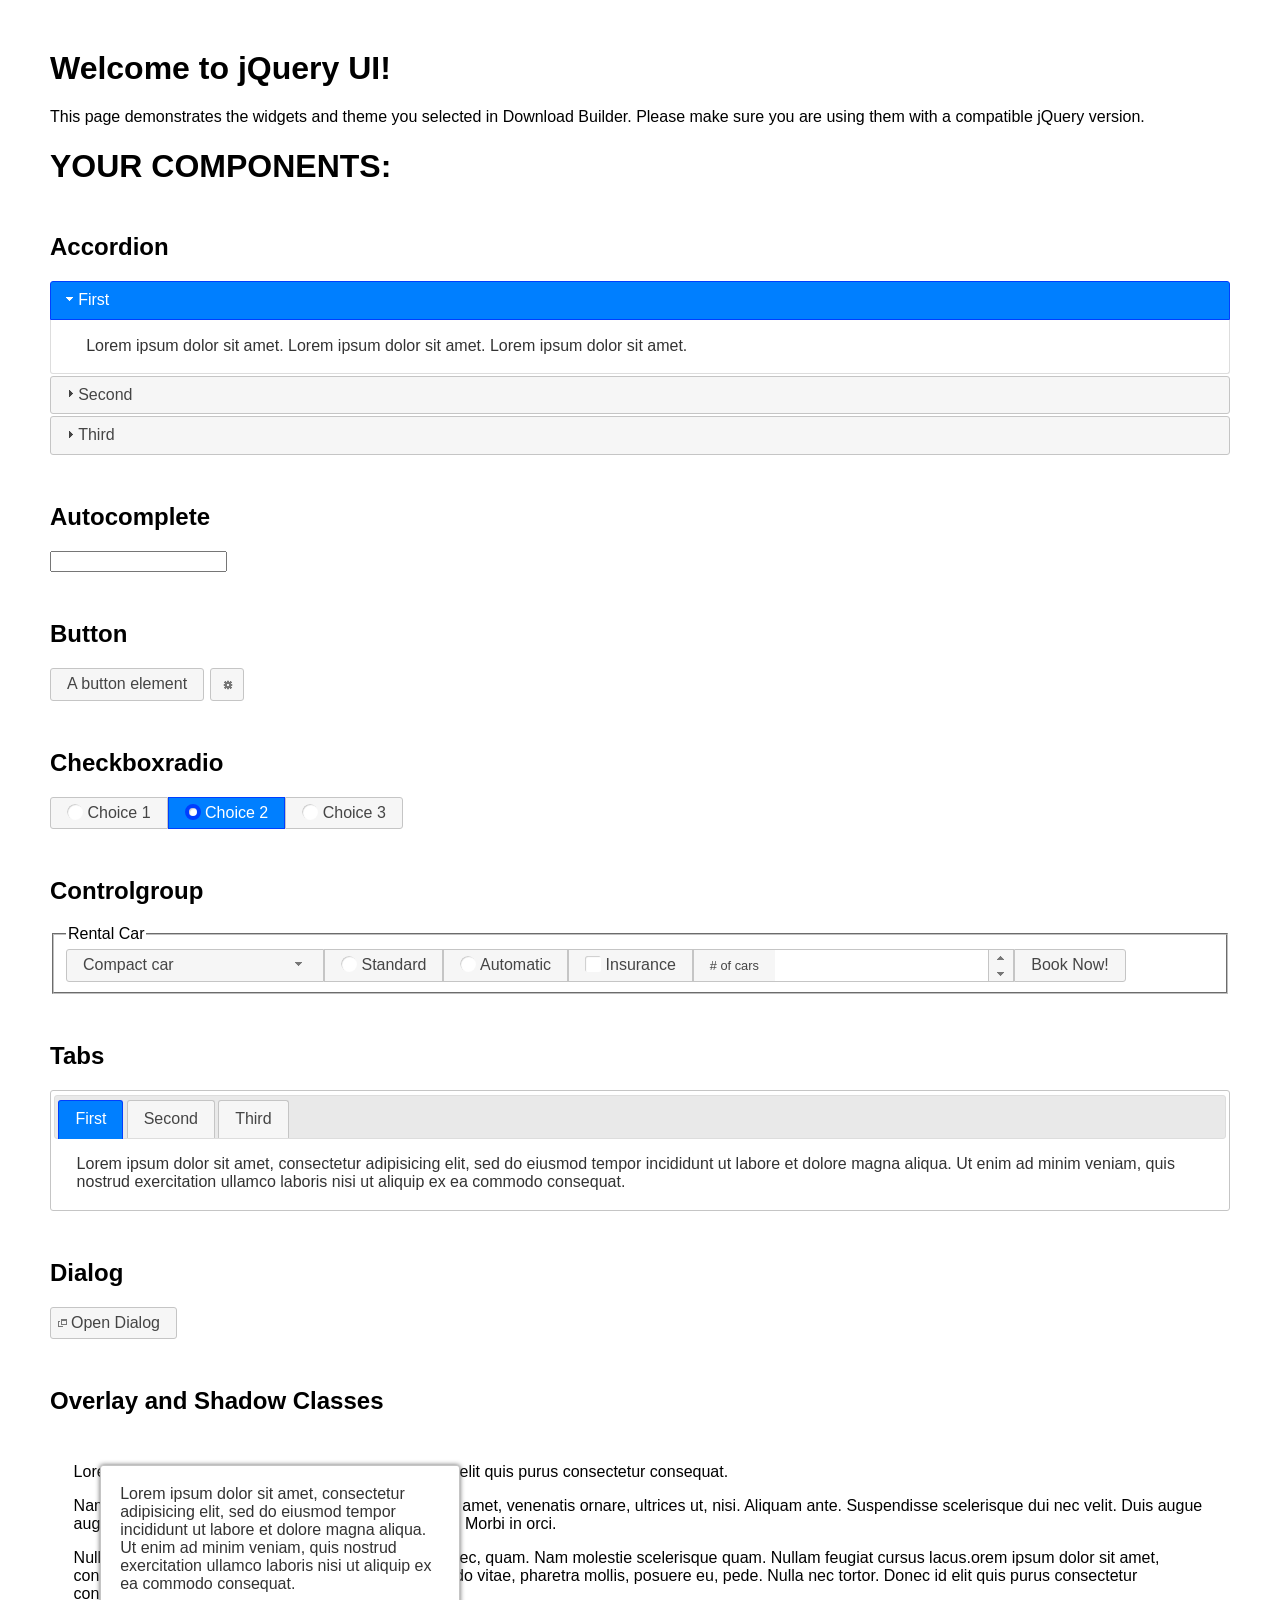
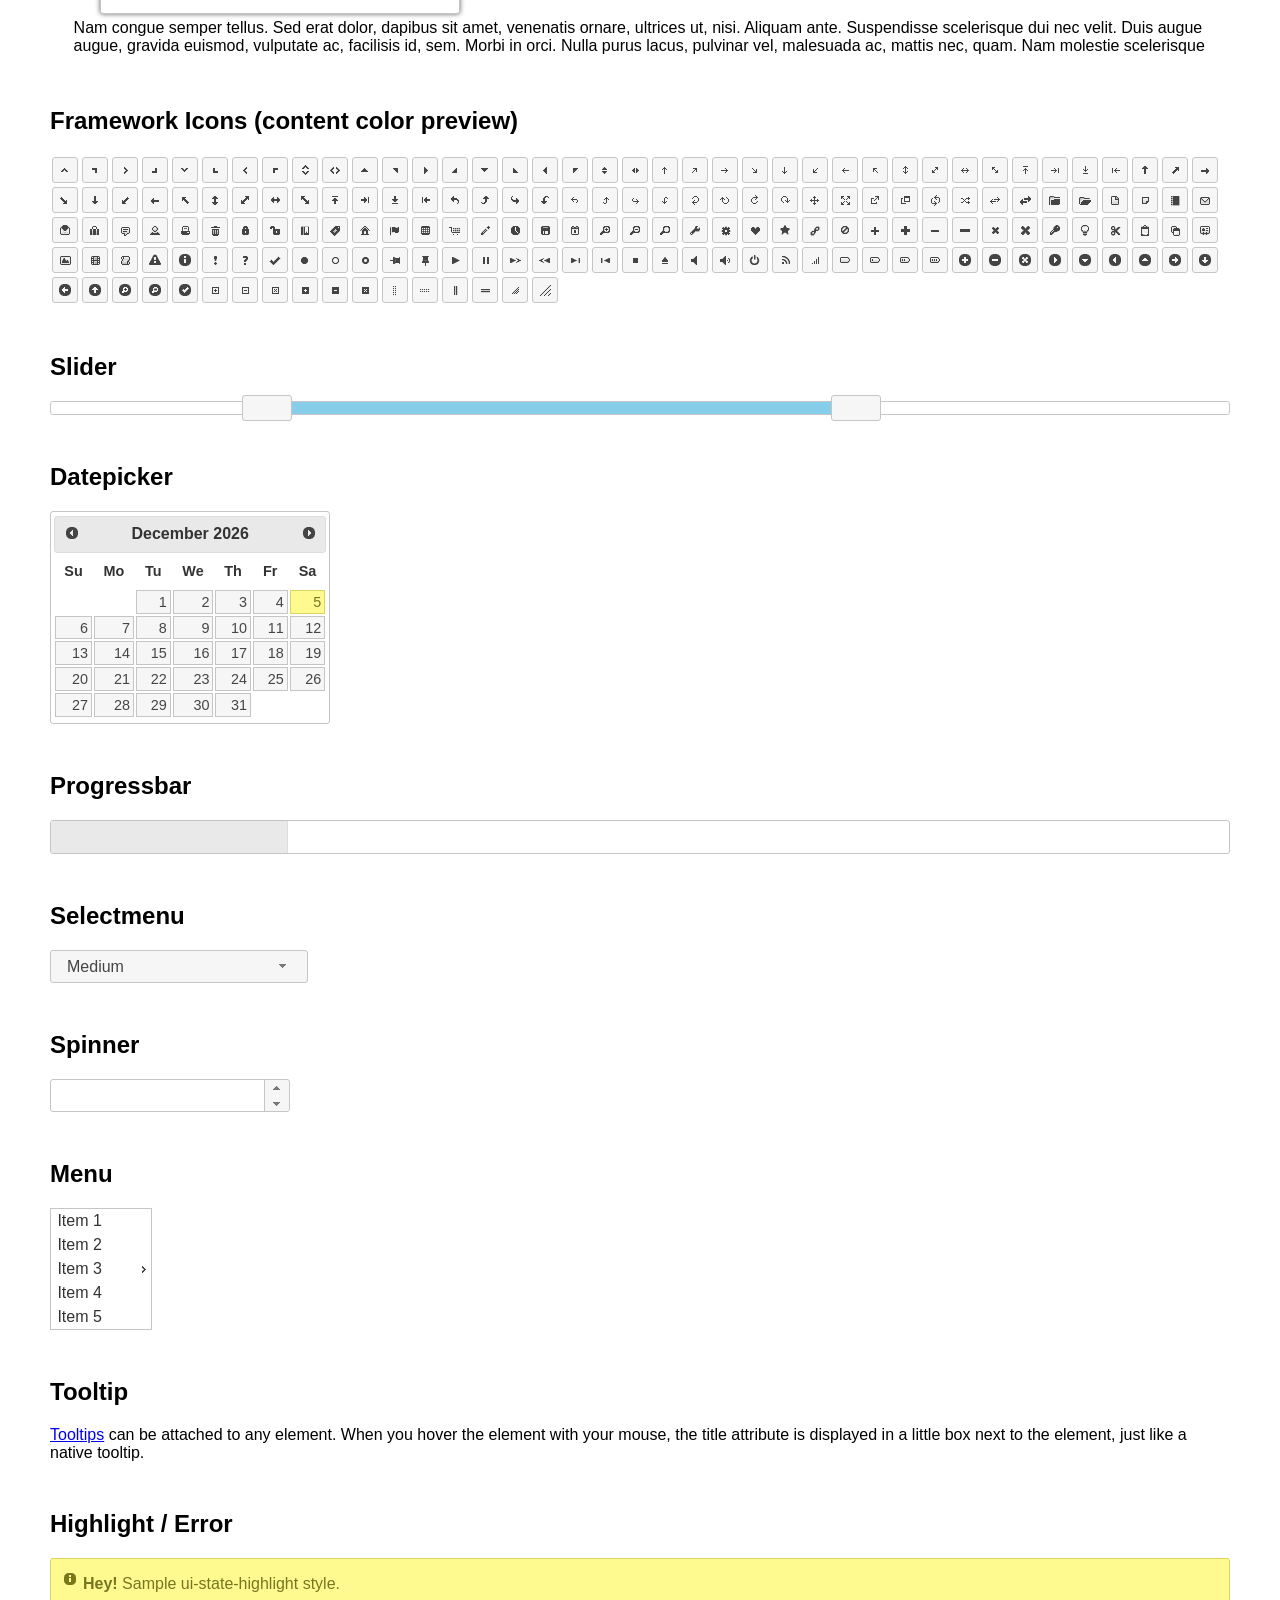
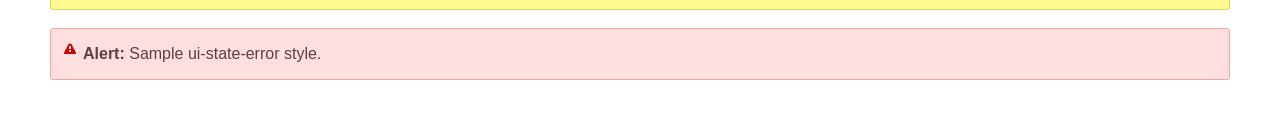
<file: mysite/static/vendor/jquery-ui/index.html>
<!doctype html>
<html lang="us">
<head>
	<meta charset="utf-8">
	<title>jQuery UI Example Page</title>
	<link href="jquery-ui.css" rel="stylesheet">
	<style>
	body{
		font-family: "Trebuchet MS", sans-serif;
		margin: 50px;
	}
	.demoHeaders {
		margin-top: 2em;
	}
	#dialog-link {
		padding: .4em 1em .4em 20px;
		text-decoration: none;
		position: relative;
	}
	#dialog-link span.ui-icon {
		margin: 0 5px 0 0;
		position: absolute;
		left: .2em;
		top: 50%;
		margin-top: -8px;
	}
	#icons {
		margin: 0;
		padding: 0;
	}
	#icons li {
		margin: 2px;
		position: relative;
		padding: 4px 0;
		cursor: pointer;
		float: left;
		list-style: none;
	}
	#icons span.ui-icon {
		float: left;
		margin: 0 4px;
	}
	.fakewindowcontain .ui-widget-overlay {
		position: absolute;
	}
	select {
		width: 200px;
	}
	</style>
</head>
<body>

<h1>Welcome to jQuery UI!</h1>

<div class="ui-widget">
	<p>This page demonstrates the widgets and theme you selected in Download Builder. Please make sure you are using them with a compatible jQuery version.</p>
</div>

<h1>YOUR COMPONENTS:</h1>


<!-- Accordion -->
<h2 class="demoHeaders">Accordion</h2>
<div id="accordion">
	<h3>First</h3>
	<div>Lorem ipsum dolor sit amet. Lorem ipsum dolor sit amet. Lorem ipsum dolor sit amet.</div>
	<h3>Second</h3>
	<div>Phasellus mattis tincidunt nibh.</div>
	<h3>Third</h3>
	<div>Nam dui erat, auctor a, dignissim quis.</div>
</div>



<!-- Autocomplete -->
<h2 class="demoHeaders">Autocomplete</h2>
<div>
	<input id="autocomplete" title="type &quot;a&quot;">
</div>



<!-- Button -->
<h2 class="demoHeaders">Button</h2>
<button id="button">A button element</button>
<button id="button-icon">An icon-only button</button>



<!-- Checkboxradio -->
<h2 class="demoHeaders">Checkboxradio</h2>
<form style="margin-top: 1em;">
	<div id="radioset">
		<input type="radio" id="radio1" name="radio"><label for="radio1">Choice 1</label>
		<input type="radio" id="radio2" name="radio" checked="checked"><label for="radio2">Choice 2</label>
		<input type="radio" id="radio3" name="radio"><label for="radio3">Choice 3</label>
	</div>
</form>



<!-- Controlgroup -->
<h2 class="demoHeaders">Controlgroup</h2>
<fieldset>
	<legend>Rental Car</legend>
	<div id="controlgroup">
		<select id="car-type">
			<option>Compact car</option>
			<option>Midsize car</option>
			<option>Full size car</option>
			<option>SUV</option>
			<option>Luxury</option>
			<option>Truck</option>
			<option>Van</option>
		</select>
		<label for="transmission-standard">Standard</label>
		<input type="radio" name="transmission" id="transmission-standard">
		<label for="transmission-automatic">Automatic</label>
		<input type="radio" name="transmission" id="transmission-automatic">
		<label for="insurance">Insurance</label>
		<input type="checkbox" name="insurance" id="insurance">
		<label for="horizontal-spinner" class="ui-controlgroup-label"># of cars</label>
		<input id="horizontal-spinner" class="ui-spinner-input">
		<button>Book Now!</button>
	</div>
</fieldset>



<!-- Tabs -->
<h2 class="demoHeaders">Tabs</h2>
<div id="tabs">
	<ul>
		<li><a href="#tabs-1">First</a></li>
		<li><a href="#tabs-2">Second</a></li>
		<li><a href="#tabs-3">Third</a></li>
	</ul>
	<div id="tabs-1">Lorem ipsum dolor sit amet, consectetur adipisicing elit, sed do eiusmod tempor incididunt ut labore et dolore magna aliqua. Ut enim ad minim veniam, quis nostrud exercitation ullamco laboris nisi ut aliquip ex ea commodo consequat.</div>
	<div id="tabs-2">Phasellus mattis tincidunt nibh. Cras orci urna, blandit id, pretium vel, aliquet ornare, felis. Maecenas scelerisque sem non nisl. Fusce sed lorem in enim dictum bibendum.</div>
	<div id="tabs-3">Nam dui erat, auctor a, dignissim quis, sollicitudin eu, felis. Pellentesque nisi urna, interdum eget, sagittis et, consequat vestibulum, lacus. Mauris porttitor ullamcorper augue.</div>
</div>



<h2 class="demoHeaders">Dialog</h2>
<p>
	<button id="dialog-link" class="ui-button ui-corner-all ui-widget">
		<span class="ui-icon ui-icon-newwin"></span>Open Dialog
	</button>
</p>

<h2 class="demoHeaders">Overlay and Shadow Classes</h2>
<div style="position: relative; width: 96%; height: 200px; padding:1% 2%; overflow:hidden;" class="fakewindowcontain">
	<p>Lorem ipsum dolor sit amet,  Nulla nec tortor. Donec id elit quis purus consectetur consequat. </p><p>Nam congue semper tellus. Sed erat dolor, dapibus sit amet, venenatis ornare, ultrices ut, nisi. Aliquam ante. Suspendisse scelerisque dui nec velit. Duis augue augue, gravida euismod, vulputate ac, facilisis id, sem. Morbi in orci. </p><p>Nulla purus lacus, pulvinar vel, malesuada ac, mattis nec, quam. Nam molestie scelerisque quam. Nullam feugiat cursus lacus.orem ipsum dolor sit amet, consectetur adipiscing elit. Donec libero risus, commodo vitae, pharetra mollis, posuere eu, pede. Nulla nec tortor. Donec id elit quis purus consectetur consequat. </p><p>Nam congue semper tellus. Sed erat dolor, dapibus sit amet, venenatis ornare, ultrices ut, nisi. Aliquam ante. Suspendisse scelerisque dui nec velit. Duis augue augue, gravida euismod, vulputate ac, facilisis id, sem. Morbi in orci. Nulla purus lacus, pulvinar vel, malesuada ac, mattis nec, quam. Nam molestie scelerisque quam. </p><p>Nullam feugiat cursus lacus.orem ipsum dolor sit amet, consectetur adipiscing elit. Donec libero risus, commodo vitae, pharetra mollis, posuere eu, pede. Nulla nec tortor. Donec id elit quis purus consectetur consequat. Nam congue semper tellus. Sed erat dolor, dapibus sit amet, venenatis ornare, ultrices ut, nisi. Aliquam ante. </p><p>Suspendisse scelerisque dui nec velit. Duis augue augue, gravida euismod, vulputate ac, facilisis id, sem. Morbi in orci. Nulla purus lacus, pulvinar vel, malesuada ac, mattis nec, quam. Nam molestie scelerisque quam. Nullam feugiat cursus lacus.orem ipsum dolor sit amet, consectetur adipiscing elit. Donec libero risus, commodo vitae, pharetra mollis, posuere eu, pede. Nulla nec tortor. Donec id elit quis purus consectetur consequat. Nam congue semper tellus. Sed erat dolor, dapibus sit amet, venenatis ornare, ultrices ut, nisi. </p>

	<!-- ui-dialog -->
	<div class="ui-widget-overlay ui-front"></div>
	<div style="position: absolute; width: 320px; left: 50px; top: 30px; padding: 1.2em" class="ui-widget ui-front ui-widget-content ui-corner-all ui-widget-shadow">
		Lorem ipsum dolor sit amet, consectetur adipisicing elit, sed do eiusmod tempor incididunt ut labore et dolore magna aliqua. Ut enim ad minim veniam, quis nostrud exercitation ullamco laboris nisi ut aliquip ex ea commodo consequat.
	</div>

</div>

<!-- ui-dialog -->
<div id="dialog" title="Dialog Title">
	<p>Lorem ipsum dolor sit amet, consectetur adipisicing elit, sed do eiusmod tempor incididunt ut labore et dolore magna aliqua. Ut enim ad minim veniam, quis nostrud exercitation ullamco laboris nisi ut aliquip ex ea commodo consequat.</p>
</div>



<h2 class="demoHeaders">Framework Icons (content color preview)</h2>
<ul id="icons" class="ui-widget ui-helper-clearfix">
	<li class="ui-state-default ui-corner-all" title=".ui-icon-caret-1-n"><span class="ui-icon ui-icon-caret-1-n"></span></li>
	<li class="ui-state-default ui-corner-all" title=".ui-icon-caret-1-ne"><span class="ui-icon ui-icon-caret-1-ne"></span></li>
	<li class="ui-state-default ui-corner-all" title=".ui-icon-caret-1-e"><span class="ui-icon ui-icon-caret-1-e"></span></li>
	<li class="ui-state-default ui-corner-all" title=".ui-icon-caret-1-se"><span class="ui-icon ui-icon-caret-1-se"></span></li>
	<li class="ui-state-default ui-corner-all" title=".ui-icon-caret-1-s"><span class="ui-icon ui-icon-caret-1-s"></span></li>
	<li class="ui-state-default ui-corner-all" title=".ui-icon-caret-1-sw"><span class="ui-icon ui-icon-caret-1-sw"></span></li>
	<li class="ui-state-default ui-corner-all" title=".ui-icon-caret-1-w"><span class="ui-icon ui-icon-caret-1-w"></span></li>
	<li class="ui-state-default ui-corner-all" title=".ui-icon-caret-1-nw"><span class="ui-icon ui-icon-caret-1-nw"></span></li>
	<li class="ui-state-default ui-corner-all" title=".ui-icon-caret-2-n-s"><span class="ui-icon ui-icon-caret-2-n-s"></span></li>
	<li class="ui-state-default ui-corner-all" title=".ui-icon-caret-2-e-w"><span class="ui-icon ui-icon-caret-2-e-w"></span></li>
	<li class="ui-state-default ui-corner-all" title=".ui-icon-triangle-1-n"><span class="ui-icon ui-icon-triangle-1-n"></span></li>
	<li class="ui-state-default ui-corner-all" title=".ui-icon-triangle-1-ne"><span class="ui-icon ui-icon-triangle-1-ne"></span></li>
	<li class="ui-state-default ui-corner-all" title=".ui-icon-triangle-1-e"><span class="ui-icon ui-icon-triangle-1-e"></span></li>
	<li class="ui-state-default ui-corner-all" title=".ui-icon-triangle-1-se"><span class="ui-icon ui-icon-triangle-1-se"></span></li>
	<li class="ui-state-default ui-corner-all" title=".ui-icon-triangle-1-s"><span class="ui-icon ui-icon-triangle-1-s"></span></li>
	<li class="ui-state-default ui-corner-all" title=".ui-icon-triangle-1-sw"><span class="ui-icon ui-icon-triangle-1-sw"></span></li>
	<li class="ui-state-default ui-corner-all" title=".ui-icon-triangle-1-w"><span class="ui-icon ui-icon-triangle-1-w"></span></li>
	<li class="ui-state-default ui-corner-all" title=".ui-icon-triangle-1-nw"><span class="ui-icon ui-icon-triangle-1-nw"></span></li>
	<li class="ui-state-default ui-corner-all" title=".ui-icon-triangle-2-n-s"><span class="ui-icon ui-icon-triangle-2-n-s"></span></li>
	<li class="ui-state-default ui-corner-all" title=".ui-icon-triangle-2-e-w"><span class="ui-icon ui-icon-triangle-2-e-w"></span></li>
	<li class="ui-state-default ui-corner-all" title=".ui-icon-arrow-1-n"><span class="ui-icon ui-icon-arrow-1-n"></span></li>
	<li class="ui-state-default ui-corner-all" title=".ui-icon-arrow-1-ne"><span class="ui-icon ui-icon-arrow-1-ne"></span></li>
	<li class="ui-state-default ui-corner-all" title=".ui-icon-arrow-1-e"><span class="ui-icon ui-icon-arrow-1-e"></span></li>
	<li class="ui-state-default ui-corner-all" title=".ui-icon-arrow-1-se"><span class="ui-icon ui-icon-arrow-1-se"></span></li>
	<li class="ui-state-default ui-corner-all" title=".ui-icon-arrow-1-s"><span class="ui-icon ui-icon-arrow-1-s"></span></li>
	<li class="ui-state-default ui-corner-all" title=".ui-icon-arrow-1-sw"><span class="ui-icon ui-icon-arrow-1-sw"></span></li>
	<li class="ui-state-default ui-corner-all" title=".ui-icon-arrow-1-w"><span class="ui-icon ui-icon-arrow-1-w"></span></li>
	<li class="ui-state-default ui-corner-all" title=".ui-icon-arrow-1-nw"><span class="ui-icon ui-icon-arrow-1-nw"></span></li>
	<li class="ui-state-default ui-corner-all" title=".ui-icon-arrow-2-n-s"><span class="ui-icon ui-icon-arrow-2-n-s"></span></li>
	<li class="ui-state-default ui-corner-all" title=".ui-icon-arrow-2-ne-sw"><span class="ui-icon ui-icon-arrow-2-ne-sw"></span></li>
	<li class="ui-state-default ui-corner-all" title=".ui-icon-arrow-2-e-w"><span class="ui-icon ui-icon-arrow-2-e-w"></span></li>
	<li class="ui-state-default ui-corner-all" title=".ui-icon-arrow-2-se-nw"><span class="ui-icon ui-icon-arrow-2-se-nw"></span></li>
	<li class="ui-state-default ui-corner-all" title=".ui-icon-arrowstop-1-n"><span class="ui-icon ui-icon-arrowstop-1-n"></span></li>
	<li class="ui-state-default ui-corner-all" title=".ui-icon-arrowstop-1-e"><span class="ui-icon ui-icon-arrowstop-1-e"></span></li>
	<li class="ui-state-default ui-corner-all" title=".ui-icon-arrowstop-1-s"><span class="ui-icon ui-icon-arrowstop-1-s"></span></li>
	<li class="ui-state-default ui-corner-all" title=".ui-icon-arrowstop-1-w"><span class="ui-icon ui-icon-arrowstop-1-w"></span></li>
	<li class="ui-state-default ui-corner-all" title=".ui-icon-arrowthick-1-n"><span class="ui-icon ui-icon-arrowthick-1-n"></span></li>
	<li class="ui-state-default ui-corner-all" title=".ui-icon-arrowthick-1-ne"><span class="ui-icon ui-icon-arrowthick-1-ne"></span></li>
	<li class="ui-state-default ui-corner-all" title=".ui-icon-arrowthick-1-e"><span class="ui-icon ui-icon-arrowthick-1-e"></span></li>
	<li class="ui-state-default ui-corner-all" title=".ui-icon-arrowthick-1-se"><span class="ui-icon ui-icon-arrowthick-1-se"></span></li>
	<li class="ui-state-default ui-corner-all" title=".ui-icon-arrowthick-1-s"><span class="ui-icon ui-icon-arrowthick-1-s"></span></li>
	<li class="ui-state-default ui-corner-all" title=".ui-icon-arrowthick-1-sw"><span class="ui-icon ui-icon-arrowthick-1-sw"></span></li>
	<li class="ui-state-default ui-corner-all" title=".ui-icon-arrowthick-1-w"><span class="ui-icon ui-icon-arrowthick-1-w"></span></li>
	<li class="ui-state-default ui-corner-all" title=".ui-icon-arrowthick-1-nw"><span class="ui-icon ui-icon-arrowthick-1-nw"></span></li>
	<li class="ui-state-default ui-corner-all" title=".ui-icon-arrowthick-2-n-s"><span class="ui-icon ui-icon-arrowthick-2-n-s"></span></li>
	<li class="ui-state-default ui-corner-all" title=".ui-icon-arrowthick-2-ne-sw"><span class="ui-icon ui-icon-arrowthick-2-ne-sw"></span></li>
	<li class="ui-state-default ui-corner-all" title=".ui-icon-arrowthick-2-e-w"><span class="ui-icon ui-icon-arrowthick-2-e-w"></span></li>
	<li class="ui-state-default ui-corner-all" title=".ui-icon-arrowthick-2-se-nw"><span class="ui-icon ui-icon-arrowthick-2-se-nw"></span></li>
	<li class="ui-state-default ui-corner-all" title=".ui-icon-arrowthickstop-1-n"><span class="ui-icon ui-icon-arrowthickstop-1-n"></span></li>
	<li class="ui-state-default ui-corner-all" title=".ui-icon-arrowthickstop-1-e"><span class="ui-icon ui-icon-arrowthickstop-1-e"></span></li>
	<li class="ui-state-default ui-corner-all" title=".ui-icon-arrowthickstop-1-s"><span class="ui-icon ui-icon-arrowthickstop-1-s"></span></li>
	<li class="ui-state-default ui-corner-all" title=".ui-icon-arrowthickstop-1-w"><span class="ui-icon ui-icon-arrowthickstop-1-w"></span></li>
	<li class="ui-state-default ui-corner-all" title=".ui-icon-arrowreturnthick-1-w"><span class="ui-icon ui-icon-arrowreturnthick-1-w"></span></li>
	<li class="ui-state-default ui-corner-all" title=".ui-icon-arrowreturnthick-1-n"><span class="ui-icon ui-icon-arrowreturnthick-1-n"></span></li>
	<li class="ui-state-default ui-corner-all" title=".ui-icon-arrowreturnthick-1-e"><span class="ui-icon ui-icon-arrowreturnthick-1-e"></span></li>
	<li class="ui-state-default ui-corner-all" title=".ui-icon-arrowreturnthick-1-s"><span class="ui-icon ui-icon-arrowreturnthick-1-s"></span></li>
	<li class="ui-state-default ui-corner-all" title=".ui-icon-arrowreturn-1-w"><span class="ui-icon ui-icon-arrowreturn-1-w"></span></li>
	<li class="ui-state-default ui-corner-all" title=".ui-icon-arrowreturn-1-n"><span class="ui-icon ui-icon-arrowreturn-1-n"></span></li>
	<li class="ui-state-default ui-corner-all" title=".ui-icon-arrowreturn-1-e"><span class="ui-icon ui-icon-arrowreturn-1-e"></span></li>
	<li class="ui-state-default ui-corner-all" title=".ui-icon-arrowreturn-1-s"><span class="ui-icon ui-icon-arrowreturn-1-s"></span></li>
	<li class="ui-state-default ui-corner-all" title=".ui-icon-arrowrefresh-1-w"><span class="ui-icon ui-icon-arrowrefresh-1-w"></span></li>
	<li class="ui-state-default ui-corner-all" title=".ui-icon-arrowrefresh-1-n"><span class="ui-icon ui-icon-arrowrefresh-1-n"></span></li>
	<li class="ui-state-default ui-corner-all" title=".ui-icon-arrowrefresh-1-e"><span class="ui-icon ui-icon-arrowrefresh-1-e"></span></li>
	<li class="ui-state-default ui-corner-all" title=".ui-icon-arrowrefresh-1-s"><span class="ui-icon ui-icon-arrowrefresh-1-s"></span></li>
	<li class="ui-state-default ui-corner-all" title=".ui-icon-arrow-4"><span class="ui-icon ui-icon-arrow-4"></span></li>
	<li class="ui-state-default ui-corner-all" title=".ui-icon-arrow-4-diag"><span class="ui-icon ui-icon-arrow-4-diag"></span></li>
	<li class="ui-state-default ui-corner-all" title=".ui-icon-extlink"><span class="ui-icon ui-icon-extlink"></span></li>
	<li class="ui-state-default ui-corner-all" title=".ui-icon-newwin"><span class="ui-icon ui-icon-newwin"></span></li>
	<li class="ui-state-default ui-corner-all" title=".ui-icon-refresh"><span class="ui-icon ui-icon-refresh"></span></li>
	<li class="ui-state-default ui-corner-all" title=".ui-icon-shuffle"><span class="ui-icon ui-icon-shuffle"></span></li>
	<li class="ui-state-default ui-corner-all" title=".ui-icon-transfer-e-w"><span class="ui-icon ui-icon-transfer-e-w"></span></li>
	<li class="ui-state-default ui-corner-all" title=".ui-icon-transferthick-e-w"><span class="ui-icon ui-icon-transferthick-e-w"></span></li>
	<li class="ui-state-default ui-corner-all" title=".ui-icon-folder-collapsed"><span class="ui-icon ui-icon-folder-collapsed"></span></li>
	<li class="ui-state-default ui-corner-all" title=".ui-icon-folder-open"><span class="ui-icon ui-icon-folder-open"></span></li>
	<li class="ui-state-default ui-corner-all" title=".ui-icon-document"><span class="ui-icon ui-icon-document"></span></li>
	<li class="ui-state-default ui-corner-all" title=".ui-icon-document-b"><span class="ui-icon ui-icon-document-b"></span></li>
	<li class="ui-state-default ui-corner-all" title=".ui-icon-note"><span class="ui-icon ui-icon-note"></span></li>
	<li class="ui-state-default ui-corner-all" title=".ui-icon-mail-closed"><span class="ui-icon ui-icon-mail-closed"></span></li>
	<li class="ui-state-default ui-corner-all" title=".ui-icon-mail-open"><span class="ui-icon ui-icon-mail-open"></span></li>
	<li class="ui-state-default ui-corner-all" title=".ui-icon-suitcase"><span class="ui-icon ui-icon-suitcase"></span></li>
	<li class="ui-state-default ui-corner-all" title=".ui-icon-comment"><span class="ui-icon ui-icon-comment"></span></li>
	<li class="ui-state-default ui-corner-all" title=".ui-icon-person"><span class="ui-icon ui-icon-person"></span></li>
	<li class="ui-state-default ui-corner-all" title=".ui-icon-print"><span class="ui-icon ui-icon-print"></span></li>
	<li class="ui-state-default ui-corner-all" title=".ui-icon-trash"><span class="ui-icon ui-icon-trash"></span></li>
	<li class="ui-state-default ui-corner-all" title=".ui-icon-locked"><span class="ui-icon ui-icon-locked"></span></li>
	<li class="ui-state-default ui-corner-all" title=".ui-icon-unlocked"><span class="ui-icon ui-icon-unlocked"></span></li>
	<li class="ui-state-default ui-corner-all" title=".ui-icon-bookmark"><span class="ui-icon ui-icon-bookmark"></span></li>
	<li class="ui-state-default ui-corner-all" title=".ui-icon-tag"><span class="ui-icon ui-icon-tag"></span></li>
	<li class="ui-state-default ui-corner-all" title=".ui-icon-home"><span class="ui-icon ui-icon-home"></span></li>
	<li class="ui-state-default ui-corner-all" title=".ui-icon-flag"><span class="ui-icon ui-icon-flag"></span></li>
	<li class="ui-state-default ui-corner-all" title=".ui-icon-calculator"><span class="ui-icon ui-icon-calculator"></span></li>
	<li class="ui-state-default ui-corner-all" title=".ui-icon-cart"><span class="ui-icon ui-icon-cart"></span></li>
	<li class="ui-state-default ui-corner-all" title=".ui-icon-pencil"><span class="ui-icon ui-icon-pencil"></span></li>
	<li class="ui-state-default ui-corner-all" title=".ui-icon-clock"><span class="ui-icon ui-icon-clock"></span></li>
	<li class="ui-state-default ui-corner-all" title=".ui-icon-disk"><span class="ui-icon ui-icon-disk"></span></li>
	<li class="ui-state-default ui-corner-all" title=".ui-icon-calendar"><span class="ui-icon ui-icon-calendar"></span></li>
	<li class="ui-state-default ui-corner-all" title=".ui-icon-zoomin"><span class="ui-icon ui-icon-zoomin"></span></li>
	<li class="ui-state-default ui-corner-all" title=".ui-icon-zoomout"><span class="ui-icon ui-icon-zoomout"></span></li>
	<li class="ui-state-default ui-corner-all" title=".ui-icon-search"><span class="ui-icon ui-icon-search"></span></li>
	<li class="ui-state-default ui-corner-all" title=".ui-icon-wrench"><span class="ui-icon ui-icon-wrench"></span></li>
	<li class="ui-state-default ui-corner-all" title=".ui-icon-gear"><span class="ui-icon ui-icon-gear"></span></li>
	<li class="ui-state-default ui-corner-all" title=".ui-icon-heart"><span class="ui-icon ui-icon-heart"></span></li>
	<li class="ui-state-default ui-corner-all" title=".ui-icon-star"><span class="ui-icon ui-icon-star"></span></li>
	<li class="ui-state-default ui-corner-all" title=".ui-icon-link"><span class="ui-icon ui-icon-link"></span></li>
	<li class="ui-state-default ui-corner-all" title=".ui-icon-cancel"><span class="ui-icon ui-icon-cancel"></span></li>
	<li class="ui-state-default ui-corner-all" title=".ui-icon-plus"><span class="ui-icon ui-icon-plus"></span></li>
	<li class="ui-state-default ui-corner-all" title=".ui-icon-plusthick"><span class="ui-icon ui-icon-plusthick"></span></li>
	<li class="ui-state-default ui-corner-all" title=".ui-icon-minus"><span class="ui-icon ui-icon-minus"></span></li>
	<li class="ui-state-default ui-corner-all" title=".ui-icon-minusthick"><span class="ui-icon ui-icon-minusthick"></span></li>
	<li class="ui-state-default ui-corner-all" title=".ui-icon-close"><span class="ui-icon ui-icon-close"></span></li>
	<li class="ui-state-default ui-corner-all" title=".ui-icon-closethick"><span class="ui-icon ui-icon-closethick"></span></li>
	<li class="ui-state-default ui-corner-all" title=".ui-icon-key"><span class="ui-icon ui-icon-key"></span></li>
	<li class="ui-state-default ui-corner-all" title=".ui-icon-lightbulb"><span class="ui-icon ui-icon-lightbulb"></span></li>
	<li class="ui-state-default ui-corner-all" title=".ui-icon-scissors"><span class="ui-icon ui-icon-scissors"></span></li>
	<li class="ui-state-default ui-corner-all" title=".ui-icon-clipboard"><span class="ui-icon ui-icon-clipboard"></span></li>
	<li class="ui-state-default ui-corner-all" title=".ui-icon-copy"><span class="ui-icon ui-icon-copy"></span></li>
	<li class="ui-state-default ui-corner-all" title=".ui-icon-contact"><span class="ui-icon ui-icon-contact"></span></li>
	<li class="ui-state-default ui-corner-all" title=".ui-icon-image"><span class="ui-icon ui-icon-image"></span></li>
	<li class="ui-state-default ui-corner-all" title=".ui-icon-video"><span class="ui-icon ui-icon-video"></span></li>
	<li class="ui-state-default ui-corner-all" title=".ui-icon-script"><span class="ui-icon ui-icon-script"></span></li>
	<li class="ui-state-default ui-corner-all" title=".ui-icon-alert"><span class="ui-icon ui-icon-alert"></span></li>
	<li class="ui-state-default ui-corner-all" title=".ui-icon-info"><span class="ui-icon ui-icon-info"></span></li>
	<li class="ui-state-default ui-corner-all" title=".ui-icon-notice"><span class="ui-icon ui-icon-notice"></span></li>
	<li class="ui-state-default ui-corner-all" title=".ui-icon-help"><span class="ui-icon ui-icon-help"></span></li>
	<li class="ui-state-default ui-corner-all" title=".ui-icon-check"><span class="ui-icon ui-icon-check"></span></li>
	<li class="ui-state-default ui-corner-all" title=".ui-icon-bullet"><span class="ui-icon ui-icon-bullet"></span></li>
	<li class="ui-state-default ui-corner-all" title=".ui-icon-radio-off"><span class="ui-icon ui-icon-radio-off"></span></li>
	<li class="ui-state-default ui-corner-all" title=".ui-icon-radio-on"><span class="ui-icon ui-icon-radio-on"></span></li>
	<li class="ui-state-default ui-corner-all" title=".ui-icon-pin-w"><span class="ui-icon ui-icon-pin-w"></span></li>
	<li class="ui-state-default ui-corner-all" title=".ui-icon-pin-s"><span class="ui-icon ui-icon-pin-s"></span></li>
	<li class="ui-state-default ui-corner-all" title=".ui-icon-play"><span class="ui-icon ui-icon-play"></span></li>
	<li class="ui-state-default ui-corner-all" title=".ui-icon-pause"><span class="ui-icon ui-icon-pause"></span></li>
	<li class="ui-state-default ui-corner-all" title=".ui-icon-seek-next"><span class="ui-icon ui-icon-seek-next"></span></li>
	<li class="ui-state-default ui-corner-all" title=".ui-icon-seek-prev"><span class="ui-icon ui-icon-seek-prev"></span></li>
	<li class="ui-state-default ui-corner-all" title=".ui-icon-seek-end"><span class="ui-icon ui-icon-seek-end"></span></li>
	<li class="ui-state-default ui-corner-all" title=".ui-icon-seek-first"><span class="ui-icon ui-icon-seek-first"></span></li>
	<li class="ui-state-default ui-corner-all" title=".ui-icon-stop"><span class="ui-icon ui-icon-stop"></span></li>
	<li class="ui-state-default ui-corner-all" title=".ui-icon-eject"><span class="ui-icon ui-icon-eject"></span></li>
	<li class="ui-state-default ui-corner-all" title=".ui-icon-volume-off"><span class="ui-icon ui-icon-volume-off"></span></li>
	<li class="ui-state-default ui-corner-all" title=".ui-icon-volume-on"><span class="ui-icon ui-icon-volume-on"></span></li>
	<li class="ui-state-default ui-corner-all" title=".ui-icon-power"><span class="ui-icon ui-icon-power"></span></li>
	<li class="ui-state-default ui-corner-all" title=".ui-icon-signal-diag"><span class="ui-icon ui-icon-signal-diag"></span></li>
	<li class="ui-state-default ui-corner-all" title=".ui-icon-signal"><span class="ui-icon ui-icon-signal"></span></li>
	<li class="ui-state-default ui-corner-all" title=".ui-icon-battery-0"><span class="ui-icon ui-icon-battery-0"></span></li>
	<li class="ui-state-default ui-corner-all" title=".ui-icon-battery-1"><span class="ui-icon ui-icon-battery-1"></span></li>
	<li class="ui-state-default ui-corner-all" title=".ui-icon-battery-2"><span class="ui-icon ui-icon-battery-2"></span></li>
	<li class="ui-state-default ui-corner-all" title=".ui-icon-battery-3"><span class="ui-icon ui-icon-battery-3"></span></li>
	<li class="ui-state-default ui-corner-all" title=".ui-icon-circle-plus"><span class="ui-icon ui-icon-circle-plus"></span></li>
	<li class="ui-state-default ui-corner-all" title=".ui-icon-circle-minus"><span class="ui-icon ui-icon-circle-minus"></span></li>
	<li class="ui-state-default ui-corner-all" title=".ui-icon-circle-close"><span class="ui-icon ui-icon-circle-close"></span></li>
	<li class="ui-state-default ui-corner-all" title=".ui-icon-circle-triangle-e"><span class="ui-icon ui-icon-circle-triangle-e"></span></li>
	<li class="ui-state-default ui-corner-all" title=".ui-icon-circle-triangle-s"><span class="ui-icon ui-icon-circle-triangle-s"></span></li>
	<li class="ui-state-default ui-corner-all" title=".ui-icon-circle-triangle-w"><span class="ui-icon ui-icon-circle-triangle-w"></span></li>
	<li class="ui-state-default ui-corner-all" title=".ui-icon-circle-triangle-n"><span class="ui-icon ui-icon-circle-triangle-n"></span></li>
	<li class="ui-state-default ui-corner-all" title=".ui-icon-circle-arrow-e"><span class="ui-icon ui-icon-circle-arrow-e"></span></li>
	<li class="ui-state-default ui-corner-all" title=".ui-icon-circle-arrow-s"><span class="ui-icon ui-icon-circle-arrow-s"></span></li>
	<li class="ui-state-default ui-corner-all" title=".ui-icon-circle-arrow-w"><span class="ui-icon ui-icon-circle-arrow-w"></span></li>
	<li class="ui-state-default ui-corner-all" title=".ui-icon-circle-arrow-n"><span class="ui-icon ui-icon-circle-arrow-n"></span></li>
	<li class="ui-state-default ui-corner-all" title=".ui-icon-circle-zoomin"><span class="ui-icon ui-icon-circle-zoomin"></span></li>
	<li class="ui-state-default ui-corner-all" title=".ui-icon-circle-zoomout"><span class="ui-icon ui-icon-circle-zoomout"></span></li>
	<li class="ui-state-default ui-corner-all" title=".ui-icon-circle-check"><span class="ui-icon ui-icon-circle-check"></span></li>
	<li class="ui-state-default ui-corner-all" title=".ui-icon-circlesmall-plus"><span class="ui-icon ui-icon-circlesmall-plus"></span></li>
	<li class="ui-state-default ui-corner-all" title=".ui-icon-circlesmall-minus"><span class="ui-icon ui-icon-circlesmall-minus"></span></li>
	<li class="ui-state-default ui-corner-all" title=".ui-icon-circlesmall-close"><span class="ui-icon ui-icon-circlesmall-close"></span></li>
	<li class="ui-state-default ui-corner-all" title=".ui-icon-squaresmall-plus"><span class="ui-icon ui-icon-squaresmall-plus"></span></li>
	<li class="ui-state-default ui-corner-all" title=".ui-icon-squaresmall-minus"><span class="ui-icon ui-icon-squaresmall-minus"></span></li>
	<li class="ui-state-default ui-corner-all" title=".ui-icon-squaresmall-close"><span class="ui-icon ui-icon-squaresmall-close"></span></li>
	<li class="ui-state-default ui-corner-all" title=".ui-icon-grip-dotted-vertical"><span class="ui-icon ui-icon-grip-dotted-vertical"></span></li>
	<li class="ui-state-default ui-corner-all" title=".ui-icon-grip-dotted-horizontal"><span class="ui-icon ui-icon-grip-dotted-horizontal"></span></li>
	<li class="ui-state-default ui-corner-all" title=".ui-icon-grip-solid-vertical"><span class="ui-icon ui-icon-grip-solid-vertical"></span></li>
	<li class="ui-state-default ui-corner-all" title=".ui-icon-grip-solid-horizontal"><span class="ui-icon ui-icon-grip-solid-horizontal"></span></li>
	<li class="ui-state-default ui-corner-all" title=".ui-icon-gripsmall-diagonal-se"><span class="ui-icon ui-icon-gripsmall-diagonal-se"></span></li>
	<li class="ui-state-default ui-corner-all" title=".ui-icon-grip-diagonal-se"><span class="ui-icon ui-icon-grip-diagonal-se"></span></li>
</ul>


<!-- Slider -->
<h2 class="demoHeaders">Slider</h2>
<div id="slider"></div>



<!-- Datepicker -->
<h2 class="demoHeaders">Datepicker</h2>
<div id="datepicker"></div>



<!-- Progressbar -->
<h2 class="demoHeaders">Progressbar</h2>
<div id="progressbar"></div>



<!-- Progressbar -->
<h2 class="demoHeaders">Selectmenu</h2>
<select id="selectmenu">
	<option>Slower</option>
	<option>Slow</option>
	<option selected="selected">Medium</option>
	<option>Fast</option>
	<option>Faster</option>
</select>



<!-- Spinner -->
<h2 class="demoHeaders">Spinner</h2>
<input id="spinner">



<!-- Menu -->
<h2 class="demoHeaders">Menu</h2>
<ul style="width:100px;" id="menu">
	<li><div>Item 1</div></li>
	<li><div>Item 2</div></li>
	<li><div>Item 3</div>
		<ul>
			<li><div>Item 3-1</div></li>
			<li><div>Item 3-2</div></li>
			<li><div>Item 3-3</div></li>
			<li><div>Item 3-4</div></li>
			<li><div>Item 3-5</div></li>
		</ul>
	</li>
	<li><div>Item 4</div></li>
	<li><div>Item 5</div></li>
</ul>



<!-- Tooltip -->
<h2 class="demoHeaders">Tooltip</h2>
<p id="tooltip">
	<a href="#" title="That&apos;s what this widget is">Tooltips</a> can be attached to any element. When you hover
the element with your mouse, the title attribute is displayed in a little box next to the element, just like a native tooltip.
</p>


<!-- Highlight / Error -->
<h2 class="demoHeaders">Highlight / Error</h2>
<div class="ui-widget">
	<div class="ui-state-highlight ui-corner-all" style="margin-top: 20px; padding: 0 .7em;">
		<p><span class="ui-icon ui-icon-info" style="float: left; margin-right: .3em;"></span>
		<strong>Hey!</strong> Sample ui-state-highlight style.</p>
	</div>
</div>
<br>
<div class="ui-widget">
	<div class="ui-state-error ui-corner-all" style="padding: 0 .7em;">
		<p><span class="ui-icon ui-icon-alert" style="float: left; margin-right: .3em;"></span>
		<strong>Alert:</strong> Sample ui-state-error style.</p>
	</div>
</div>

<script src="external/jquery/jquery.js"></script>
<script src="jquery-ui.js"></script>
<script>

$( "#accordion" ).accordion();



var availableTags = [
	"ActionScript",
	"AppleScript",
	"Asp",
	"BASIC",
	"C",
	"C++",
	"Clojure",
	"COBOL",
	"ColdFusion",
	"Erlang",
	"Fortran",
	"Groovy",
	"Haskell",
	"Java",
	"JavaScript",
	"Lisp",
	"Perl",
	"PHP",
	"Python",
	"Ruby",
	"Scala",
	"Scheme"
];
$( "#autocomplete" ).autocomplete({
	source: availableTags
});



$( "#button" ).button();
$( "#button-icon" ).button({
	icon: "ui-icon-gear",
	showLabel: false
});



$( "#radioset" ).buttonset();



$( "#controlgroup" ).controlgroup();



$( "#tabs" ).tabs();



$( "#dialog" ).dialog({
	autoOpen: false,
	width: 400,
	buttons: [
		{
			text: "Ok",
			click: function() {
				$( this ).dialog( "close" );
			}
		},
		{
			text: "Cancel",
			click: function() {
				$( this ).dialog( "close" );
			}
		}
	]
});

// Link to open the dialog
$( "#dialog-link" ).click(function( event ) {
	$( "#dialog" ).dialog( "open" );
	event.preventDefault();
});



$( "#datepicker" ).datepicker({
	inline: true
});



$( "#slider" ).slider({
	range: true,
	values: [ 17, 67 ]
});



$( "#progressbar" ).progressbar({
	value: 20
});



$( "#spinner" ).spinner();



$( "#menu" ).menu();



$( "#tooltip" ).tooltip();



$( "#selectmenu" ).selectmenu();


// Hover states on the static widgets
$( "#dialog-link, #icons li" ).hover(
	function() {
		$( this ).addClass( "ui-state-hover" );
	},
	function() {
		$( this ).removeClass( "ui-state-hover" );
	}
);
</script>
</body>
</html>
</file>
